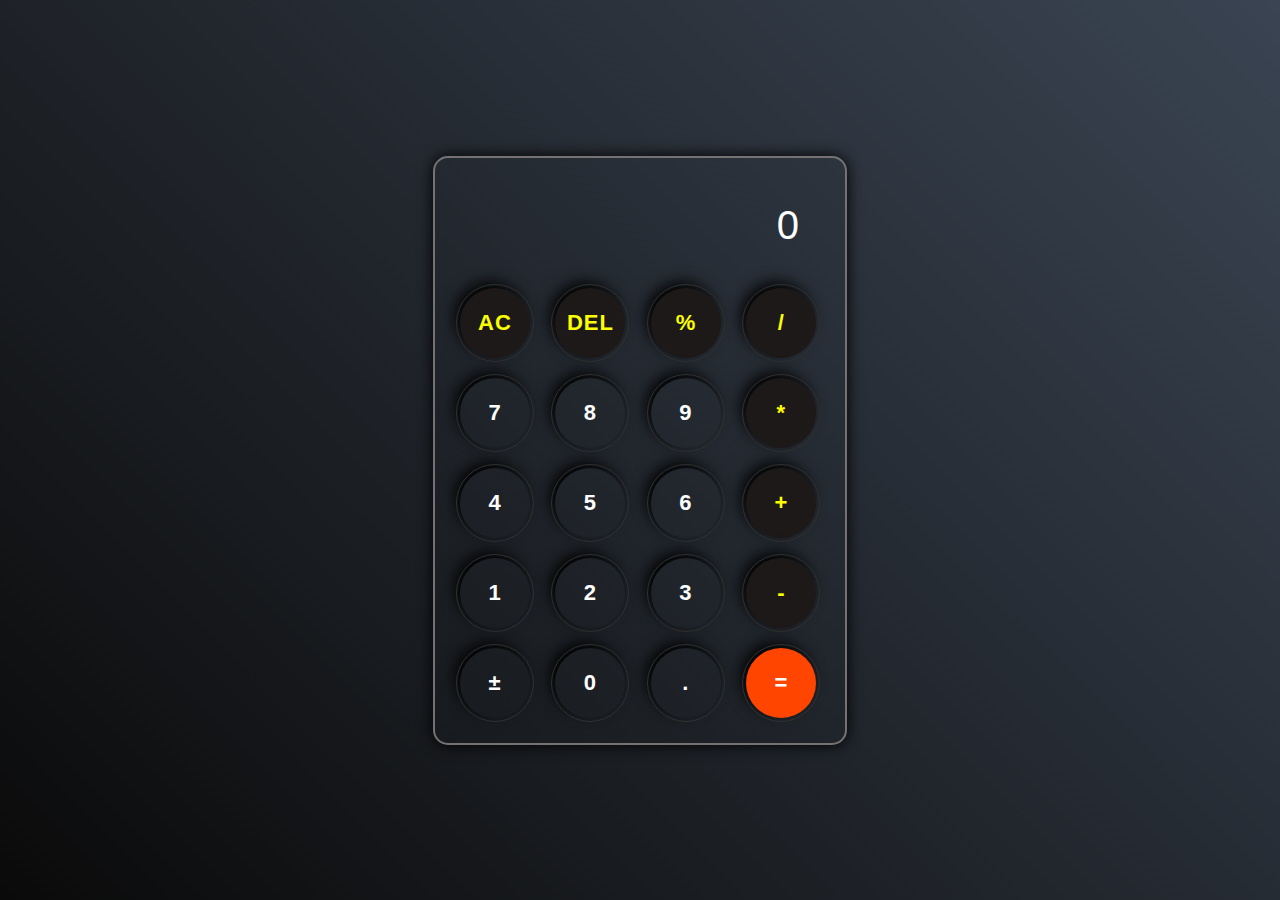
<file: Level 1 task 3/index.html>
<!DOCTYPE html>
<html lang="en">
<head>
    <meta charset="UTF-8">
    <meta name="viewport" content="width=device-width, initial-scale=1.0">
    <title>Calculator | the Code School</title>
    <link rel="stylesheet" href="style.css">
</head>
<body>
    <div class="calculator">
        <div class="display">
            <input type="text" id="inputBox" value="0" placeholder="0" disabled>
        </div>
        <div class="row">
            <button type="button" class="opr">AC</button>
            <button type="button" class="opr">DEL</button>
            <button type="button" class="opr">%</button>
            <button type="button" class="opr">/</button>
        </div>
        <div class="row">
            <button type="button">7</button>
            <button type="button">8</button>
            <button type="button">9</button>
            <button type="button" class="opr">*</button>
        </div>
        <div class="row">
            <button type="button">4</button>
            <button type="button">5</button>
            <button type="button">6</button>
            <button type="button" class="opr">+</button>
        </div>
        <div class="row">
            <button type="button">1</button>
            <button type="button">2</button>
            <button type="button">3</button>
            <button type="button" class="opr">-</button>
        </div>
        <div class="row">
            <button type="button" id="plusMinus">&#xB1;</button>
            <button type="button">0</button>
            <button type="button">.</button>
            <button type="button" id="eqBtn">=</button>
        </div>

    </div>
    <script src="app.js"></script>
</body>
</html>
</file>
<file: Level 1 task 3/style.css>
*{
    margin: 0;
    padding: 0;
    box-sizing: border-box;
    font-family: Arial, Helvetica, sans-serif;
    letter-spacing: 1px;
}

body{
    min-height: 100vh;
    max-width: 100%;
    display: flex;
    justify-content: center;
    align-items: center;
    /* display: grid;
    place-items: center; */
    background: linear-gradient(45deg, #0a0a0a, #3a4452);
}

.calculator{
    padding: 15px;
    box-shadow: 0 0 15px #000;
    border: 2px solid rgb(116,114,114);
    border-radius: 15px;
}

.display input{
    width: 360px;
    border: none;
    outline: none;
    padding: 20px;
    margin: 10px;
    background: transparent;
    color: #fff;
    font-size: 40px;
    text-align: right;
    cursor: pointer;
}

input::placeholder{
    color: #fff;
}

button{
    width: 70px;
    height: 70px;
    margin: 10px;
    background: transparent;
    color: #fff;
    font-size: 22px;
    font-weight: 600;
    border: 0;
    border-radius: 50%;
    box-shadow: -5px -6px 15px #000;
    outline: 1px solid #313131;
    outline-offset: 3px;
    cursor: pointer;
}

button:active{
    background: #000;
    transform: translate(2px, 2px);
}

.opr{
    color: #fbff00;
    background: #1e1919;
    font-weight: 700;
}

#eqBtn{
    background: orangered;
    font-weight: 900;
}
</file>
